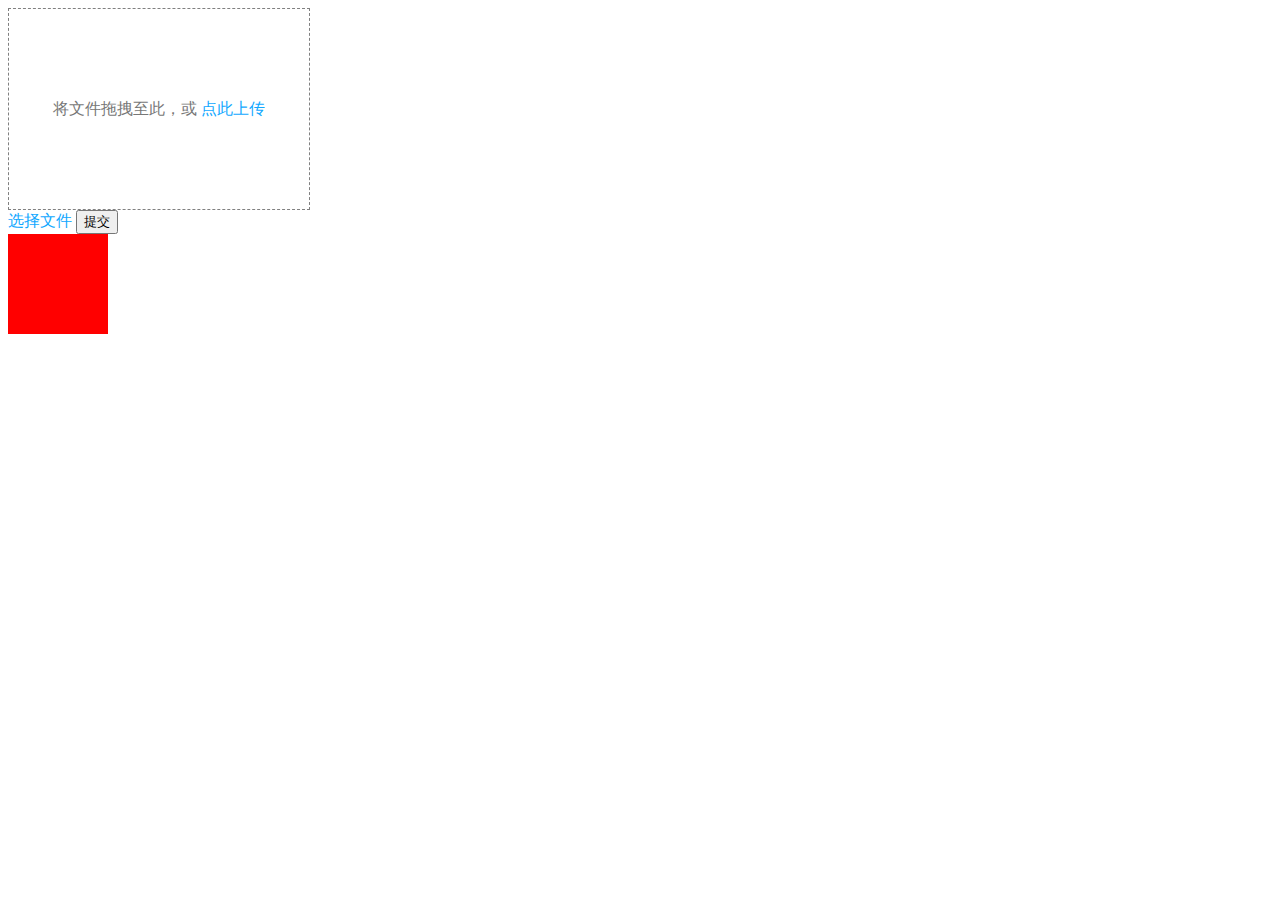
<file: file-drag-upload/index.html>
<!DOCTYPE HTML>
<html>

<head>
  <meta charset="utf-8">
  <title>拖拽上传</title>
  <link rel="stylesheet" href="./style.css">
</head>

<body>
  <div class="content">
    <div class="drag-area" id="drag-area">
      <div id="file-name" class="file-name"></div>
      <div id="uploader" class="uploader">
        <span>将文件拖拽至此，或</span>
        <label for="fileInput" style="color: #11A8FF; cursor: pointer">点此上传</label>
      </div>
    </div>
    <div class="footer">
      <input type="file" id="fileInput" hidden="hidden">
      <label for="fileInput" style="color: #11A8FF; cursor: pointer">选择文件</label>
      <button>提交</button>
    </div>
  </div>
  <div id="drag" class="drag-box" draggable="true"></div>
  <script src="./script.js"></script>
</body>

</html>
</file>
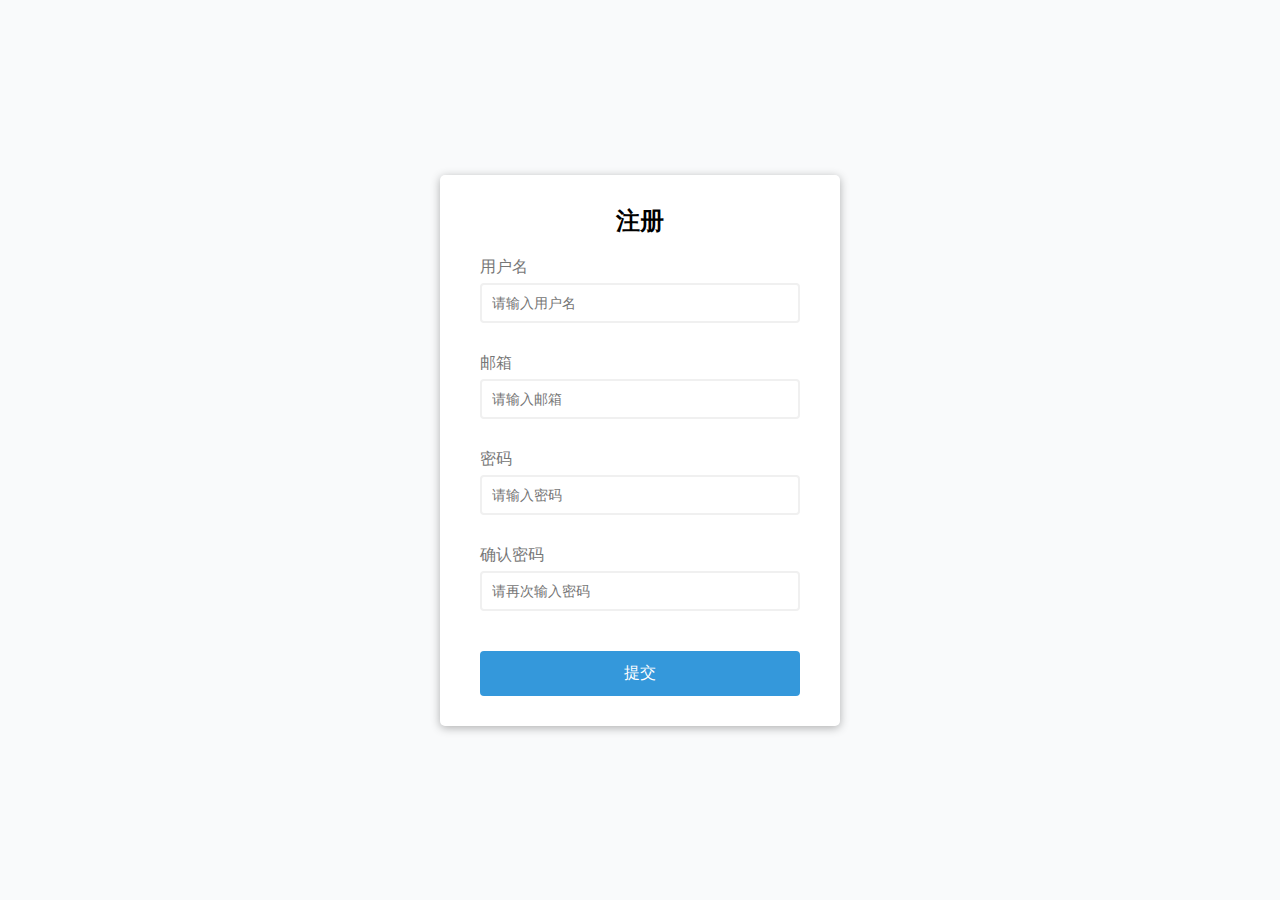
<file: form-validator/index.html>
<!DOCTYPE html>
<html lang="en">

<head>
  <meta charset="UTF-8" />
  <meta name="viewport" content="width=device-width, initial-scale=1.0" />
  <meta http-equiv="X-UA-Compatible" content="ie=edge" />
  <link rel="stylesheet" href="style.css" />
  <title>原生JS实现表单验证</title>
</head>

<body>
  <div class="container">
    <form id="form" class="form">
      <h2>注册</h2>
      <div class="form-control">
        <label for="username">用户名</label>
        <input type="text" id="username" placeholder="请输入用户名" />
        <small>错误信息</small>
      </div>
      <div class="form-control">
        <label for="email">邮箱</label>
        <input type="text" id="email" placeholder="请输入邮箱" />
        <small>错误信息</small>
      </div>
      <div class="form-control">
        <label for="password">密码</label>
        <input type="password" id="password" placeholder="请输入密码" />
        <small>错误信息</small>
      </div>
      <div class="form-control">
        <label for="password2">确认密码</label>
        <input type="password" id="password2" placeholder="请再次输入密码" />
        <small>错误信息</small>
      </div>
      <button type="submit">提交</button>
    </form>
  </div>

  <script src="script.js"></script>
</body>

</html>
</file>
<file: file-drag-upload/style.css>
.drag-area {
  height: 200px;
  width: 300px;
  border: dashed 1px gray;
  color: #777;
  display: flex;
  align-items: center;
  justify-content: center;
}

.drag-box {
  width: 100px;
  height: 100px;
  background-color: red;
}
</file>
<file: form-validator/style.css>
:root {
  --success-color: #2ecc71;
  --error-color: #e74c3c;
}

* {
  box-sizing: border-box;
}

body {
  background-color: #f9fafb;
  display: flex;
  align-items: center;
  justify-content: center;
  min-height: 100vh;
  margin: 0;
}

.container {
  background-color: #fff;
  border-radius: 5px;
  box-shadow: 0 2px 10px rgba(0, 0, 0, 0.3);
  width: 400px;
}

h2 {
  text-align: center;
  margin: 0 0 20px;
}

.form {
  padding: 30px 40px;
}

.form-control {
  margin-bottom: 10px;
  padding-bottom: 20px;
  position: relative;
}

.form-control label {
  color: #777;
  display: block;
  margin-bottom: 5px;
}

.form-control input {
  border: 2px solid #f0f0f0;
  border-radius: 4px;
  display: block;
  width: 100%;
  padding: 10px;
  font-size: 14px;
}

.form-control input:focus {
  outline: 0;
  border-color: #777;
}

.form-control.success input {
  border-color: var(--success-color);
}

.form-control.error input {
  border-color: var(--error-color);
}

.form-control small {
  color: var(--error-color);
  position: absolute;
  bottom: 0;
  left: 0;
  visibility: hidden;
}

.form-control.error small {
  visibility: visible;
}

.form button {
  cursor: pointer;
  background-color: #3498db;
  border: 2px solid #3498db;
  border-radius: 4px;
  color: #fff;
  display: block;
  font-size: 16px;
  padding: 10px;
  margin-top: 20px;
  width: 100%;
}
</file>
